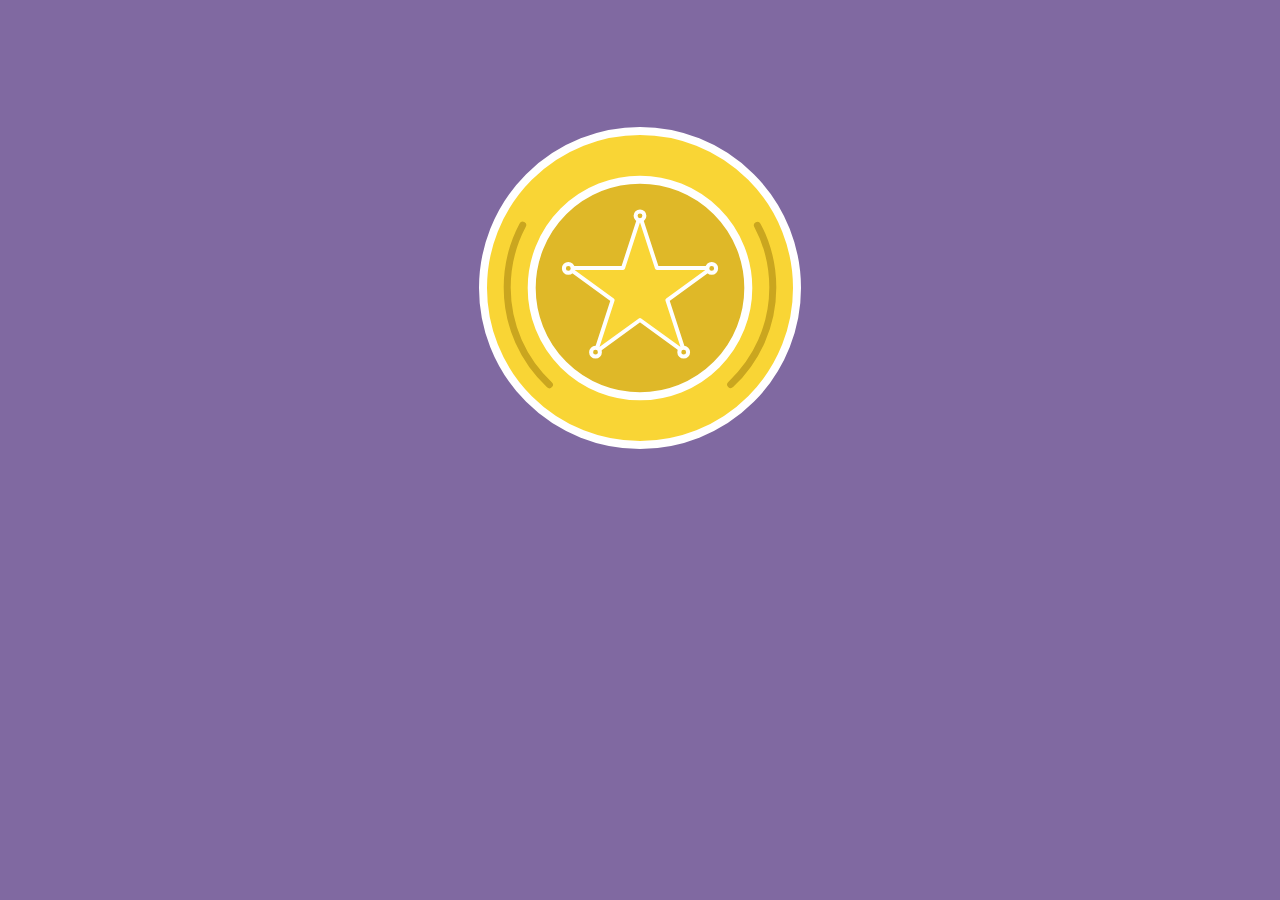
<file: 2-keyframe-animations-and-line-drawings/2-keyframe-animations-and-line-drawings/1-svg-animation-sequence/final/index.html>
<!DOCTYPE html>
<html>
<head>
	<title>Badge Animation</title>
	<link rel="stylesheet" href="css/style.css">
</head>
<body>
  <svg class="badge" xmlns="http://www.w3.org/2000/svg" height="440" width="440" viewBox="-40 -40 440 440">
    <circle class="outer" fill="#F9D535" stroke="#fff" stroke-width="8" stroke-linecap="round" cx="180" cy="180" r="157"/>
    <circle class="inner" fill="#DFB828" stroke="#fff" stroke-width="8" cx="180" cy="180" r="108.3"/>
    <path class="inline" d="M89.4 276.7c-26-24.2-42.2-58.8-42.2-97.1 0-22.6 5.6-43.8 15.5-62.4m234.7.1c9.9 18.6 15.4 39.7 15.4 62.2 0 38.3-16.2 72.8-42.1 97" stroke="#CAA61F" stroke-width="7" stroke-linecap="round" fill="none"/>
    <g class="star">
      <path fill="#F9D535" stroke="#fff" stroke-width="4" stroke-linecap="round" stroke-linejoin="round" d="M180 107.8l16.9 52.1h54.8l-44.3 32.2 16.9 52.1-44.3-32.2-44.3 32.2 16.9-52.1-44.3-32.2h54.8z"/>
      <circle fill="#DFB828" stroke="#fff" stroke-width="4" stroke-linecap="round" stroke-linejoin="round" cx="180" cy="107.8" r="4.4"/>
      <circle fill="#DFB828" stroke="#fff" stroke-width="4" stroke-linecap="round" stroke-linejoin="round" cx="223.7" cy="244.2" r="4.4"/>
      <circle fill="#DFB828" stroke="#fff" stroke-width="4" stroke-linecap="round" stroke-linejoin="round" cx="135.5" cy="244.2" r="4.4"/>
      <circle fill="#DFB828" stroke="#fff" stroke-width="4" stroke-linecap="round" stroke-linejoin="round" cx="108.3" cy="160.4" r="4.4"/>
      <circle fill="#DFB828" stroke="#fff" stroke-width="4" stroke-linecap="round" stroke-linejoin="round" cx="251.7" cy="160.4" r="4.4"/>
    </g>
  </svg>
</body>
</html>
</file>
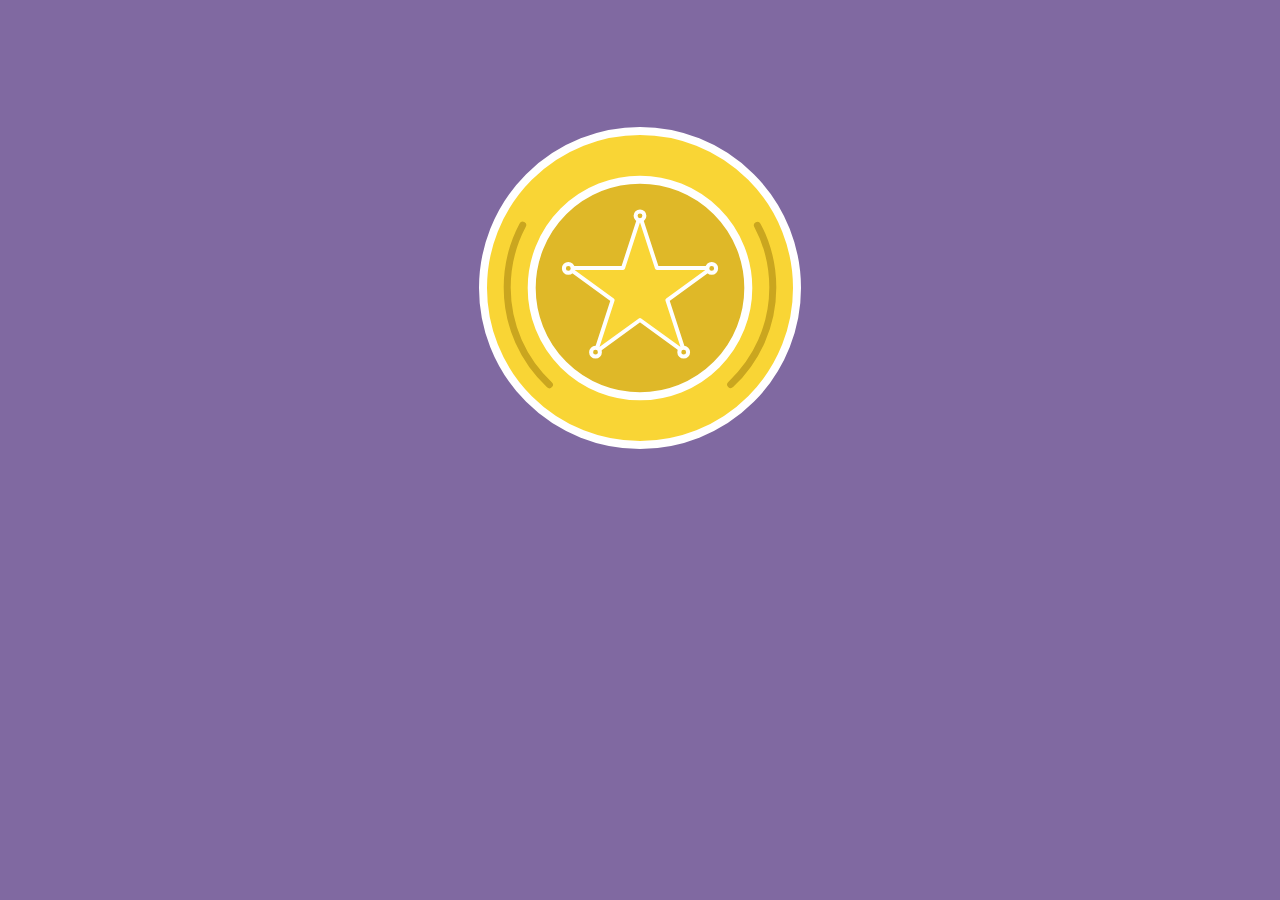
<file: 2-keyframe-animations-and-line-drawings/2-keyframe-animations-and-line-drawings/1-svg-animation-sequence/start/index.html>
<!DOCTYPE html>
<html>
<head>
	<title>Badge Animation</title>
	<link rel="stylesheet" href="css/style.css">
</head>
<body>
  <svg class="badge" xmlns="http://www.w3.org/2000/svg" height="440" width="440" viewBox="-40 -40 440 440">
    <circle class="outer" fill="#F9D535" stroke="#fff" stroke-width="8" stroke-linecap="round" cx="180" cy="180" r="157"/>
    <circle class="inner" fill="#DFB828" stroke="#fff" stroke-width="8" cx="180" cy="180" r="108.3"/>
    <path class="inline" d="M89.4 276.7c-26-24.2-42.2-58.8-42.2-97.1 0-22.6 5.6-43.8 15.5-62.4m234.7.1c9.9 18.6 15.4 39.7 15.4 62.2 0 38.3-16.2 72.8-42.1 97" stroke="#CAA61F" stroke-width="7" stroke-linecap="round" fill="none"/>
	<g class="star">	
		<path fill="#F9D535" stroke="#fff" stroke-width="4" stroke-linecap="round" stroke-linejoin="round" d="M180 107.8l16.9 52.1h54.8l-44.3 32.2 16.9 52.1-44.3-32.2-44.3 32.2 16.9-52.1-44.3-32.2h54.8z"/>
		<circle fill="#DFB828" stroke="#fff" stroke-width="4" stroke-linecap="round" stroke-linejoin="round" cx="180" cy="107.8" r="4.4"/>
		<circle fill="#DFB828" stroke="#fff" stroke-width="4" stroke-linecap="round" stroke-linejoin="round" cx="223.7" cy="244.2" r="4.4"/>
		<circle fill="#DFB828" stroke="#fff" stroke-width="4" stroke-linecap="round" stroke-linejoin="round" cx="135.5" cy="244.2" r="4.4"/>
		<circle fill="#DFB828" stroke="#fff" stroke-width="4" stroke-linecap="round" stroke-linejoin="round" cx="108.3" cy="160.4" r="4.4"/>
		<circle fill="#DFB828" stroke="#fff" stroke-width="4" stroke-linecap="round" stroke-linejoin="round" cx="251.7" cy="160.4" r="4.4"/>
	</g>
</svg>
</body>
</html>
</file>
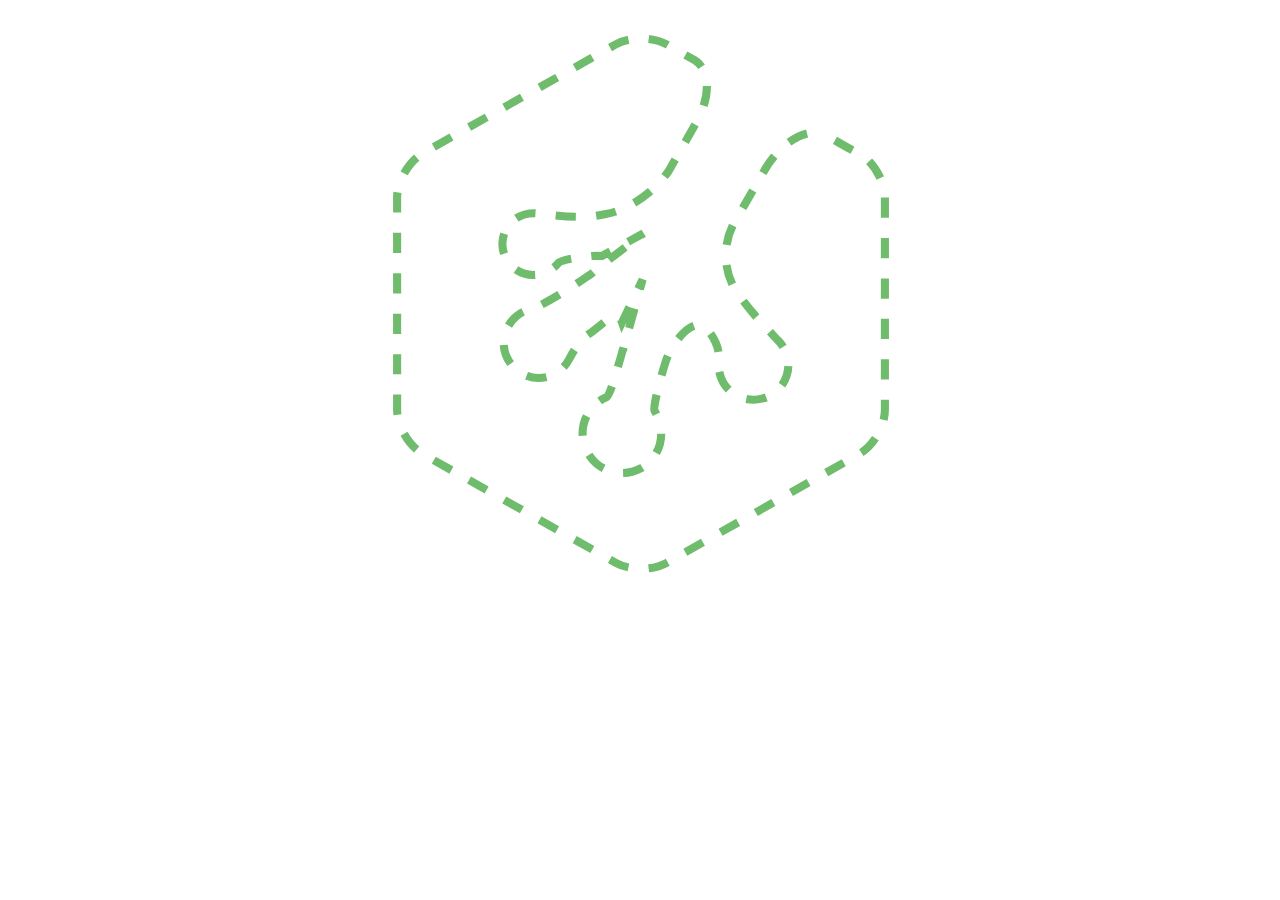
<file: 2-keyframe-animations-and-line-drawings/2-keyframe-animations-and-line-drawings/3-animated-line-drawing/final/index.html>
<!DOCTYPE html>
<html>
<head>
	<title>Animated Line Drawing</title>
	<link rel="stylesheet" href="style.css">
</head>
<body>
	<svg xmlns="http://www.w3.org/2000/svg" x="0" y="0" viewBox="210.7 336.7 125 135" width="340px">
		<path class="logo" fill="transparent" d="M319.4,362.3c-4.3-2.5-11.3,1.4-15.5,8.8l-7.6,13.2c-2.8,5.5-2.4,12.1,1.2,17.2l0.3,0.3
		c3.5,5.1,8.3,9.7,9.8,11.4c0.9,0.9,1.6,2.2,2,3.5c1.3,4.6-1.4,9.4-6,10.6c-4.6,1.3-9.4-1.4-10.6-6c-0.3-1.2-0.4-2.4-0.3-3.4
		c0.3-2-0.4-5-3.1-8s-8.3,2.8-10.1,8.6l-0.1,0.3c-1.8,5.9-2.9,11-2.6,11.5c0.3,0.3,0.4,0.7,0.5,0.9c2.6,5,0.8,10.9-3.9,13.4
		c-4.7,2.5-10.6,0.8-13.2-4.1c-2.5-4.7-0.8-10.6,4.1-13.2c0.3-0.1,0.4-0.3,0.7-0.3c0.4-0.1,1.4-2.6,2.2-5.6c0.9-2.9,1.6-5.4,1.6-5.4
		c0.1-0.3,0.1-0.7,0.3-0.9l4.8-17.2l-5.1,10.6c-0.7-2-1.6-2.1-3.8-0.5c-1.3,0.9-3.5,2.9-4.6,3.5c-2,1.4-3.7,4.2-4.6,6
		c-0.5,1-1.3,2-2.2,2.8c-3.7,3-9,2.5-12.1-1.3c-3-3.7-2.5-9,1.3-12.1c1-0.9,2.4-1.4,3.5-1.7c2.2-0.5,9.6-5,14-8.1
		c0.8-0.5,1.4-1,2-1.6l11.8-9l-10.3,5.6c0,0-1-0.1-2.4,0c-3.8,0.4-7.7,0.9-8.4,1.8c-0.4,0.5-0.9,1-1.6,1.4c-3.4,2.5-8.3,1.7-10.7-1.7
		c-2.5-3.4-1.7-8.3,1.7-10.7c1.4-1,3-1.4,4.7-1.4c2.8,0.1,10.1,1.6,16.1,0.5l1.6-0.3c6-1,13.4-6.4,16.2-11.8c0,0,2.9-5,6.3-11.1
		c3.5-6.2,3.3-12.8-0.5-15.1l-6.9-3.9c-3.5-2-9.2-2-12.7,0l-47.7,26.9c-3.4,2-6.3,6.9-6.3,10.9v52.5c0,4.1,2.9,8.9,6.3,10.9
		l47.7,26.9c3.5,2,9.2,2,12.7,0l47.6-26.9c3.5-2,6.3-6.8,6.3-10.9v-52.5c0-4.1-2.9-8.9-6.3-10.9C327.2,366.8,323.7,364.8,319.4,362.3
		z" />
	</svg>
</body>
</html>
</file>
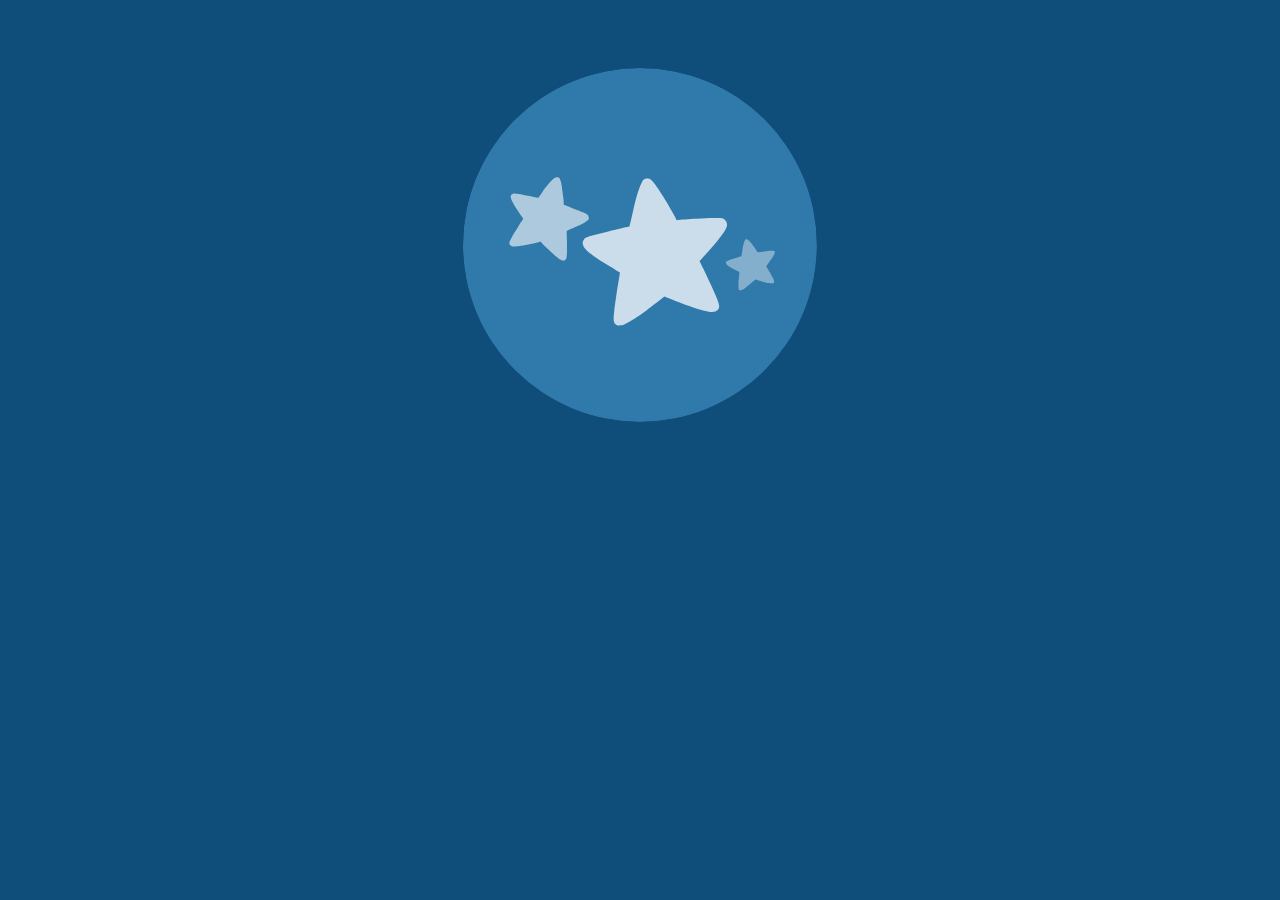
<file: 2-keyframe-animations-and-line-drawings/2-keyframe-animations-and-line-drawings/5-animation-challenge/start/index.html>
<!DOCTYPE html>
<html>
<head>
	<title>SVG Animation</title>
	<link rel="stylesheet" href="css/style.css">
</head>
<body>
	
	<svg xmlns="http://www.w3.org/2000/svg" x="0px" y="0px" viewBox="218.8 226.8 258.4 258.3">
		<clippath id="bg">
			<circle cx="348" cy="356" r="129.2"/>
		</clippath>
		<g class="stars" clip-path="url(#bg)">
			<circle class="stars-bg" fill="#3079AB" stroke="#95C7E8" stroke-width="6" stroke-linecap="round" cx="348" cy="356" r="129.2"/>
			<path class="star" opacity="0.75" fill="#FFFFFF" d="M409.7,337.4c-1.2-1-2.2-1.2-8.4-1c-3,0-6.9,0.2-11.9,0.5c-5.7,0.2-11.4,0.7-14.6,1
				c-1.2-2.5-3.7-6.9-6.4-11.6c-6.9-11.6-9.9-15.3-11.6-17.1c-1.5-2-3.2-1.7-3.7-1.7h-0.2h-0.2c-0.5,0-2.5,0.5-3.2,2.7
				c-1.2,2-3,6.4-6.2,19.5c-1.2,5.2-2.2,10.1-3,12.9c-3,0.7-8.7,2-14.1,3.2c-4.7,1.2-8.7,2.2-11.6,3c-5.7,1.5-6.9,2.2-7.7,3.5
				c-0.7,1-1,2.2-0.5,3.5c0.5,2,2,4.9,15.6,13.4c4.5,2.7,8.7,5.4,11.4,6.9c-0.5,3.2-1.5,9.4-2.5,15.6c-0.7,5.4-1.5,9.6-1.7,12.9
				c-0.7,5.9-0.7,7.9,1.2,9.4c0.7,0.5,1.7,1,3.7,0.7c1.2-0.2,4.5-0.7,18.6-10.9c5.4-4,10.4-7.9,13.1-10.1c3.2,1.2,9.2,3.7,15.3,5.9
				c16.3,5.9,19.5,5.4,20.8,5.2c1.7-0.2,2.7-1.2,3.2-1.7c1.5-2,0.7-4-1.5-9.4c-1.2-3-3-6.9-5.2-11.6c-2.7-5.7-5.4-11.4-6.9-14.3
				c2-2.2,5.4-5.9,8.9-9.9c10.6-12.1,11.4-15.3,11.1-17.3C411.5,339.4,410.7,338.4,409.7,337.4z"/>
			<path class="star" opacity="0.6" fill="#FFFFFF" d="M310.3,334.7c-0.5-0.7-1-1.2-4-2.5c-1.5-0.7-3.5-1.5-6.2-2.5
				c-3-1.2-5.9-2.2-7.7-3c0-1.5-0.2-4.5-0.7-7.4c-0.7-7.4-1.5-10.1-2-11.1c-0.2-1.2-1.2-1.7-1.5-1.7c0,0,0,0-0.2,0c0,0,0,0-0.2,0
				c-0.2,0-1.2-0.2-2.2,0.7c-1,0.7-3,2.5-7.7,8.4c-1.5,2.5-3,4.7-4,5.9c-1.7-0.2-4.7-1-7.9-1.5c-2.7-0.5-4.9-1-6.4-1.2
				c-3.5-0.5-4-0.5-4.7,0c-0.7,0.2-1,1-1.2,1.5c-0.2,1.2,0,3,4.9,10.4c1.5,2.5,3.2,4.7,4.2,6.2c-1,1.5-3,4.5-4.7,7.4
				c-1.7,2.5-3,4.5-3.7,6.2c-1.7,3-2.2,4-1.5,5.2c0.2,0.5,0.7,1,1.7,1.2c0.7,0.2,2.5,0.7,11.9-1.2c3.7-0.7,7.2-1.7,8.9-2.2
				c1.2,1.5,3.7,4,6.4,6.4c6.9,6.7,8.7,7.2,9.4,7.4c1,0.2,1.7,0,2-0.2c1.2-0.7,1.2-1.7,1.5-5.2c0-1.7,0-4.2,0-7.2
				c0-3.5-0.2-6.9-0.2-8.9c1.5-0.7,4.2-1.7,6.7-3c8.2-3.7,9.2-5.2,9.6-6.2C310.5,336.2,310.5,335.5,310.3,334.7z"/>
			<path class="star" opacity="0.4" fill="#FFFFFF" d="M446.1,360.4c-0.5-0.2-0.7-0.2-3-0.2c-1,0-2.5,0.2-4.2,0.5
				c-2,0.2-4,0.5-4.9,0.7c-0.5-0.7-1.5-2.2-2.5-3.7c-2.7-4-3.7-4.9-4.5-5.4c-0.5-0.7-1.2-0.5-1.5-0.5l0,0l0,0c-0.2,0-0.7,0.2-1,1
				c-0.2,0.7-1,2.2-1.7,6.9c-0.2,1.7-0.5,3.5-0.7,4.5c-1,0.2-3,1-4.7,1.5c-1.7,0.5-3,1-4,1.2c-2,0.7-2.2,1-2.5,1.5
				c-0.2,0.2-0.2,0.7,0,1.2c0.2,0.7,0.7,1.5,5.7,4.2c1.5,0.7,3.2,1.7,4,2c0,1.2-0.2,3.2-0.5,5.4c-0.2,1.7-0.2,3.5-0.2,4.5
				c0,2,0,2.7,0.7,3.2c0.2,0.2,0.7,0.2,1.2,0.2c0.5,0,1.5-0.2,6.2-4.2c1.7-1.5,3.5-3,4.2-3.7c1.2,0.2,3.2,1,5.4,1.7
				c5.7,1.5,6.9,1.2,7.2,1.2c0.5-0.2,1-0.5,1-0.7c0.5-0.7,0.2-1.2-0.7-3.2c-0.5-1-1.2-2.2-2.2-4c-1-2-2.2-3.7-2.7-4.7
				c0.7-0.7,1.7-2.2,2.7-3.7c3.2-4.5,3.5-5.4,3.5-6.2C446.6,361.2,446.3,360.7,446.1,360.4z"/>
		</g>
	</svg>

</body>
</html>
</file>
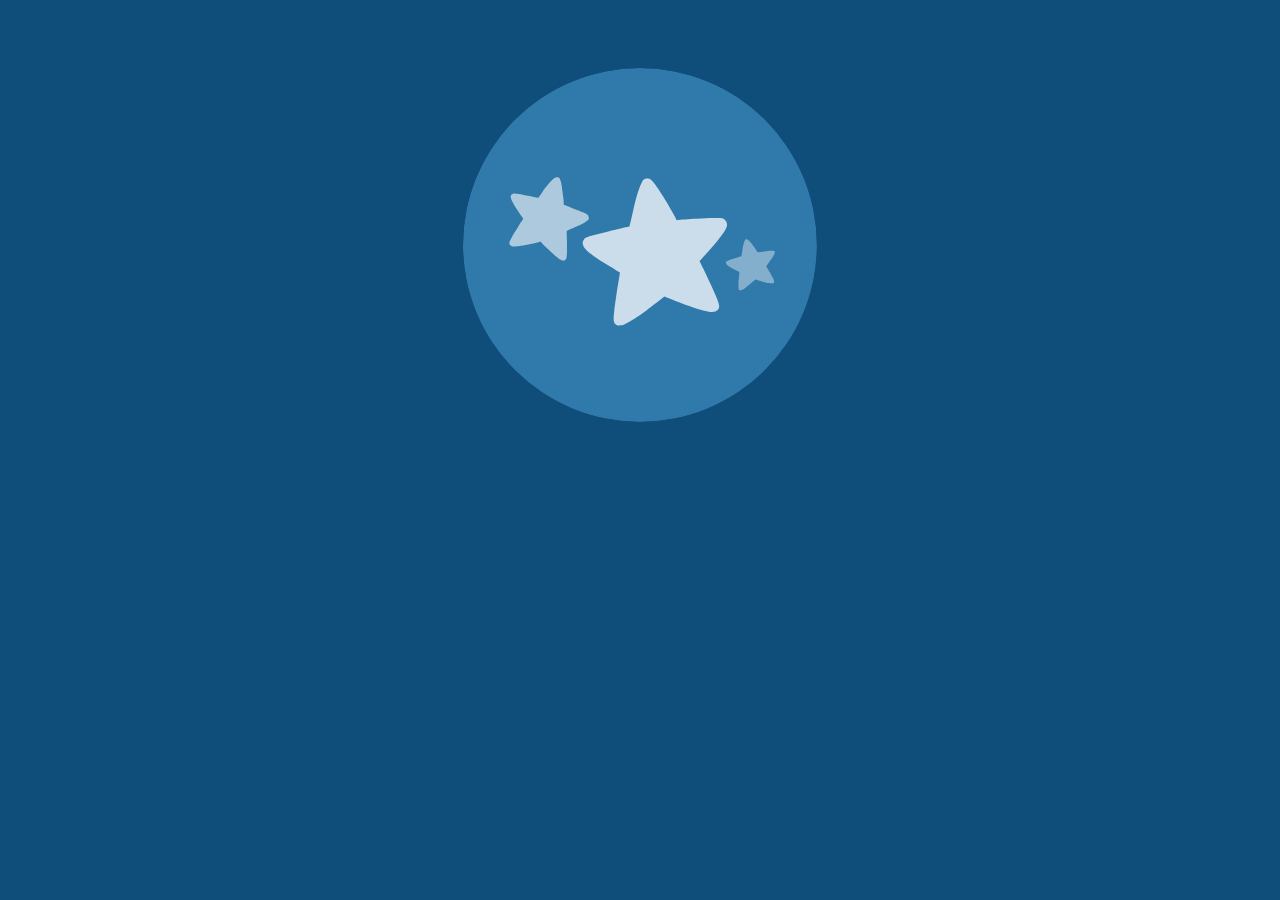
<file: 2-keyframe-animations-and-line-drawings/2-keyframe-animations-and-line-drawings/6-animation-challenge-solution/final/index.html>
<!DOCTYPE html>
<html>
<head>
	<title>SVG Animation</title>
	<link rel="stylesheet" href="css/style.css">
</head>
<body>
	
	<svg xmlns="http://www.w3.org/2000/svg" x="0px" y="0px" viewBox="218.8 226.8 258.4 258.3">
		<clippath id="bg">
			<circle cx="348" cy="356" r="129.2"/>
		</clippath>
		<g class="stars" clip-path="url(#bg)">
			<circle class="stars-bg" fill="#3079AB" stroke="#95C7E8" stroke-width="6" stroke-linecap="round" cx="348" cy="356" r="129.2"/>
			<path class="star" opacity="0.75" fill="#FFFFFF" d="M409.7,337.4c-1.2-1-2.2-1.2-8.4-1c-3,0-6.9,0.2-11.9,0.5c-5.7,0.2-11.4,0.7-14.6,1
				c-1.2-2.5-3.7-6.9-6.4-11.6c-6.9-11.6-9.9-15.3-11.6-17.1c-1.5-2-3.2-1.7-3.7-1.7h-0.2h-0.2c-0.5,0-2.5,0.5-3.2,2.7
				c-1.2,2-3,6.4-6.2,19.5c-1.2,5.2-2.2,10.1-3,12.9c-3,0.7-8.7,2-14.1,3.2c-4.7,1.2-8.7,2.2-11.6,3c-5.7,1.5-6.9,2.2-7.7,3.5
				c-0.7,1-1,2.2-0.5,3.5c0.5,2,2,4.9,15.6,13.4c4.5,2.7,8.7,5.4,11.4,6.9c-0.5,3.2-1.5,9.4-2.5,15.6c-0.7,5.4-1.5,9.6-1.7,12.9
				c-0.7,5.9-0.7,7.9,1.2,9.4c0.7,0.5,1.7,1,3.7,0.7c1.2-0.2,4.5-0.7,18.6-10.9c5.4-4,10.4-7.9,13.1-10.1c3.2,1.2,9.2,3.7,15.3,5.9
				c16.3,5.9,19.5,5.4,20.8,5.2c1.7-0.2,2.7-1.2,3.2-1.7c1.5-2,0.7-4-1.5-9.4c-1.2-3-3-6.9-5.2-11.6c-2.7-5.7-5.4-11.4-6.9-14.3
				c2-2.2,5.4-5.9,8.9-9.9c10.6-12.1,11.4-15.3,11.1-17.3C411.5,339.4,410.7,338.4,409.7,337.4z"/>
			<path class="star" opacity="0.6" fill="#FFFFFF" d="M310.3,334.7c-0.5-0.7-1-1.2-4-2.5c-1.5-0.7-3.5-1.5-6.2-2.5
				c-3-1.2-5.9-2.2-7.7-3c0-1.5-0.2-4.5-0.7-7.4c-0.7-7.4-1.5-10.1-2-11.1c-0.2-1.2-1.2-1.7-1.5-1.7c0,0,0,0-0.2,0c0,0,0,0-0.2,0
				c-0.2,0-1.2-0.2-2.2,0.7c-1,0.7-3,2.5-7.7,8.4c-1.5,2.5-3,4.7-4,5.9c-1.7-0.2-4.7-1-7.9-1.5c-2.7-0.5-4.9-1-6.4-1.2
				c-3.5-0.5-4-0.5-4.7,0c-0.7,0.2-1,1-1.2,1.5c-0.2,1.2,0,3,4.9,10.4c1.5,2.5,3.2,4.7,4.2,6.2c-1,1.5-3,4.5-4.7,7.4
				c-1.7,2.5-3,4.5-3.7,6.2c-1.7,3-2.2,4-1.5,5.2c0.2,0.5,0.7,1,1.7,1.2c0.7,0.2,2.5,0.7,11.9-1.2c3.7-0.7,7.2-1.7,8.9-2.2
				c1.2,1.5,3.7,4,6.4,6.4c6.9,6.7,8.7,7.2,9.4,7.4c1,0.2,1.7,0,2-0.2c1.2-0.7,1.2-1.7,1.5-5.2c0-1.7,0-4.2,0-7.2
				c0-3.5-0.2-6.9-0.2-8.9c1.5-0.7,4.2-1.7,6.7-3c8.2-3.7,9.2-5.2,9.6-6.2C310.5,336.2,310.5,335.5,310.3,334.7z"/>
			<path class="star" opacity="0.4" fill="#FFFFFF" d="M446.1,360.4c-0.5-0.2-0.7-0.2-3-0.2c-1,0-2.5,0.2-4.2,0.5
				c-2,0.2-4,0.5-4.9,0.7c-0.5-0.7-1.5-2.2-2.5-3.7c-2.7-4-3.7-4.9-4.5-5.4c-0.5-0.7-1.2-0.5-1.5-0.5l0,0l0,0c-0.2,0-0.7,0.2-1,1
				c-0.2,0.7-1,2.2-1.7,6.9c-0.2,1.7-0.5,3.5-0.7,4.5c-1,0.2-3,1-4.7,1.5c-1.7,0.5-3,1-4,1.2c-2,0.7-2.2,1-2.5,1.5
				c-0.2,0.2-0.2,0.7,0,1.2c0.2,0.7,0.7,1.5,5.7,4.2c1.5,0.7,3.2,1.7,4,2c0,1.2-0.2,3.2-0.5,5.4c-0.2,1.7-0.2,3.5-0.2,4.5
				c0,2,0,2.7,0.7,3.2c0.2,0.2,0.7,0.2,1.2,0.2c0.5,0,1.5-0.2,6.2-4.2c1.7-1.5,3.5-3,4.2-3.7c1.2,0.2,3.2,1,5.4,1.7
				c5.7,1.5,6.9,1.2,7.2,1.2c0.5-0.2,1-0.5,1-0.7c0.5-0.7,0.2-1.2-0.7-3.2c-0.5-1-1.2-2.2-2.2-4c-1-2-2.2-3.7-2.7-4.7
				c0.7-0.7,1.7-2.2,2.7-3.7c3.2-4.5,3.5-5.4,3.5-6.2C446.6,361.2,446.3,360.7,446.1,360.4z"/>
		</g>
	</svg>

</body>
</html>
</file>
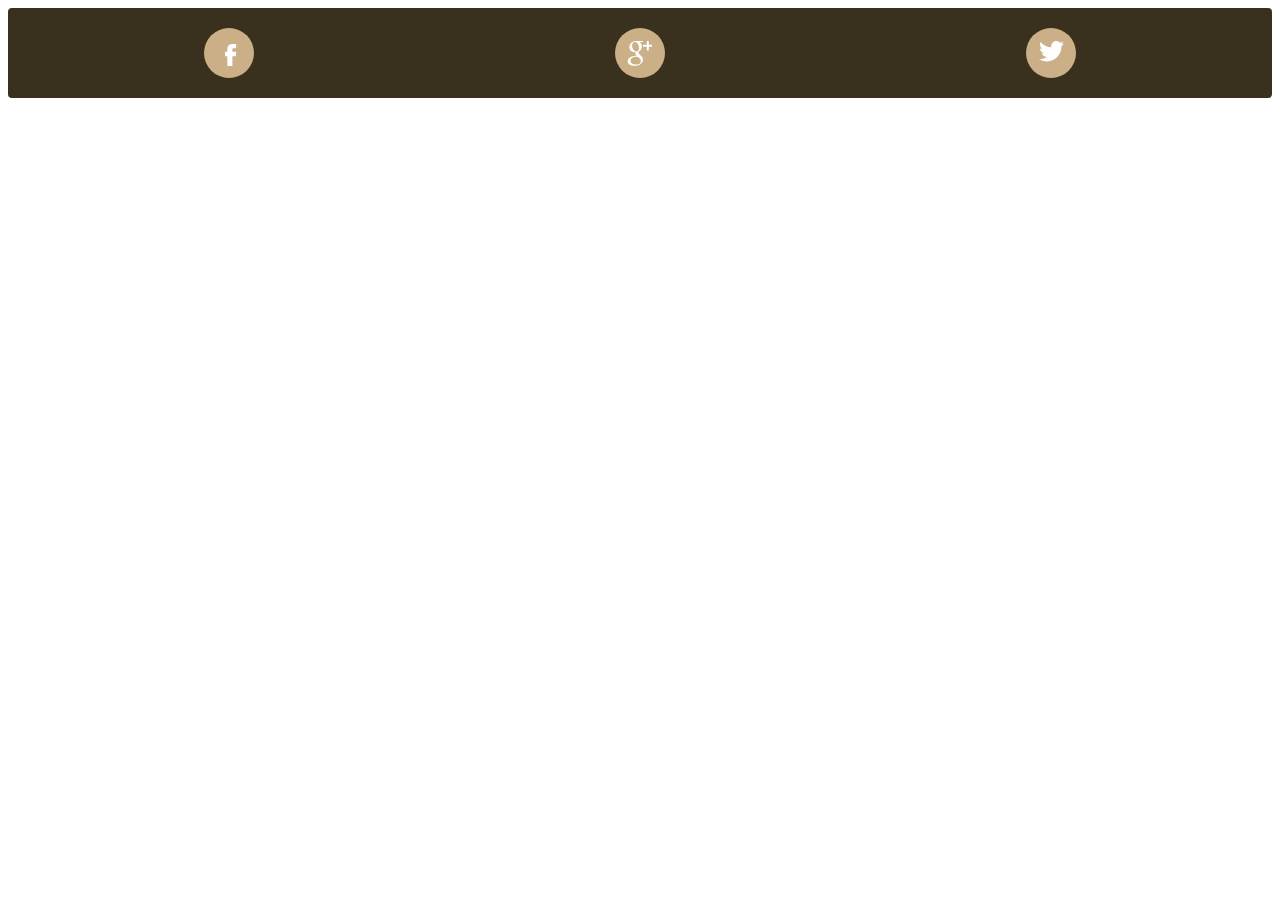
<file: Svg-Workflow-and-Tools+/Svg-Workflow-and-Tools/3-zooming-and-cropping-svg/zooming-and-cropping-final/index.html>
<html lang="en">
<head>
  <meta charset="UTF-8">
  <meta name="viewport" content="width=device-width, initial-scale=1.0">
  <title>Document</title>
  <style>
    #footer{
      background-color:#39311d;
      display: flex;
      border-radius: 4px;
      justify-content: space-around;
padding: 15px;
    }
    
    .social {
display: flex;
justify-content: center;
align-items: center;
background-color: cbaf87;
width: 50px;
height: 50px;
border-radius: 50%;
margin: 5px;}
svg {
  height: 25px;
  width: 25px;
}
  </style>
</head>
<body>
  <div id="footer">
    <div class="social">
      <svg xmlns="http://www.w3.org/2000/svg" viewBox="0 0 50 50">
        <path fill="white" d="M40.43 21.739h-7.645v-5.014c0-1.883 1.248-2.322 2.127-2.322h5.395V6.125l-7.43-.029c-8.248 0-10.125 6.174-10.125 10.125v5.518h-4.77v8.53h4.77v24.137h10.033V30.269h6.77l.875-8.53z"/>
      </svg>
    </div>
    <div class="social">
      <svg xmlns="http://www.w3.org/2000/svg"  viewBox="0 0 32 32">
        <path fill="white" d="M17.7 25.7c0-.3 0-.5-.1-.8-.1-.2-.1-.5-.2-.7-.1-.2-.2-.4-.3-.7-.2-.2-.3-.4-.4-.6-.1-.2-.3-.3-.5-.6l-.5-.5c-.1-.1-.3-.3-.6-.5s-.5-.4-.6-.4-.3-.2-.6-.4-.5-.4-.6-.4h-1c-.7 0-1.4 0-2 .1-.7.1-1.4.2-2.1.5-.7.2-1.3.5-1.9.9s-1 .8-1.3 1.4c-.3.6-.5 1.3-.5 2.1 0 .9.2 1.7.7 2.3.5.7 1.1 1.2 1.8 1.6s1.5.7 2.3.9 1.6.3 2.4.3c.8 0 1.5-.1 2.2-.2.7-.2 1.3-.4 1.9-.8.6-.3 1.1-.8 1.4-1.4.3-.6.5-1.3.5-2.1zM15.4 9.1c0-.8-.1-1.6-.3-2.5-.2-.9-.5-1.7-.9-2.5s-.9-1.5-1.6-2c-.7-.5-1.5-.8-2.3-.8-1.2 0-2.1.4-2.8 1.3-.7.9-1 1.9-1 3.2 0 .6.1 1.2.2 1.9s.4 1.3.7 2c.3.7.7 1.3 1.1 1.8.4.5.9 1 1.5 1.3.6.3 1.2.5 1.9.5 1.2 0 2.1-.4 2.7-1.2.5-.7.8-1.7.8-3zM12.9 0h8.4l-2.6 1.5h-2.6c.9.6 1.6 1.4 2.1 2.4S19 6 19 7.1c0 .9-.1 1.8-.4 2.5-.3.7-.7 1.3-1.1 1.8-.4.4-.8.9-1.3 1.2-.4.4-.8.8-1.1 1.2-.3.4-.4.8-.4 1.3 0 .3.1.7.3 1 .2.3.5.6.8.9.3.3.7.6 1.1.9.4.3.8.7 1.2 1.1.4.4.8.8 1.1 1.3.3.5.6 1 .8 1.6.2.6.3 1.3.3 2 0 2.1-.9 3.9-2.7 5.4-1.9 1.7-4.6 2.5-8.1 2.5-.8 0-1.5-.1-2.3-.2-.8-.1-1.6-.3-2.3-.6-.8-.3-1.5-.7-2.1-1.1-.6-.4-1.1-1-1.5-1.7C1 27.6.8 26.9.8 26c0-.8.2-1.6.7-2.6.4-.8 1-1.5 1.8-2.1.8-.6 1.8-1.1 2.8-1.4 1-.3 2-.5 3-.7.9-.1 1.9-.2 2.9-.3-.8-1.1-1.2-2-1.2-2.9v-.5c0-.1.1-.3.1-.4 0-.1.1-.2.2-.4s.1-.3.1-.4c-.5.1-1 .1-1.3.1-1.9 0-3.5-.6-4.9-1.9-1.4-1.3-2-2.8-2-4.7C3 6 3.6 4.4 4.8 3 6 1.7 7.5.8 9.3.4c1.2-.3 2.4-.4 3.6-.4zm19.9 4.9v2.5h-4.9v4.9h-2.5V7.4h-4.9V4.9h4.9V0h2.5v4.9h4.9z"/>
      </svg>
    </div>
    <div class="social">
      <svg xmlns="http://www.w3.org/2000/svg"  viewBox="0 0 32 32">
        <path fill="white" d="M32 3.1c-1.2.5-2.4.9-3.8 1 1.4-.8 2.4-2.1 2.9-3.6-1.3.8-2.7 1.3-4.2 1.6C25.8.8 24 0 22.2 0c-3.6 0-6.6 2.9-6.6 6.6 0 .5.1 1 .2 1.5-5.5-.3-10.3-2.9-13.6-6.9-.6 1-.9 2.1-.9 3.3 0 2.3 1.2 4.3 2.9 5.5-1.1 0-2.1-.3-3-.8v.1c0 3.2 2.3 5.8 5.3 6.4-.6.1-1.1.2-1.7.2-.4 0-.8 0-1.2-.1.8 2.6 3.3 4.5 6.1 4.6-2.2 1.8-5.1 2.8-8.2 2.8-.5 0-1.1 0-1.6-.1 2.9 1.9 6.4 3 10.1 3 12.1 0 18.7-10 18.7-18.7v-.8c1.3-1 2.4-2.2 3.3-3.5z"/>
      </svg>
    </div>
  </div>
</body>
</html>
</file>
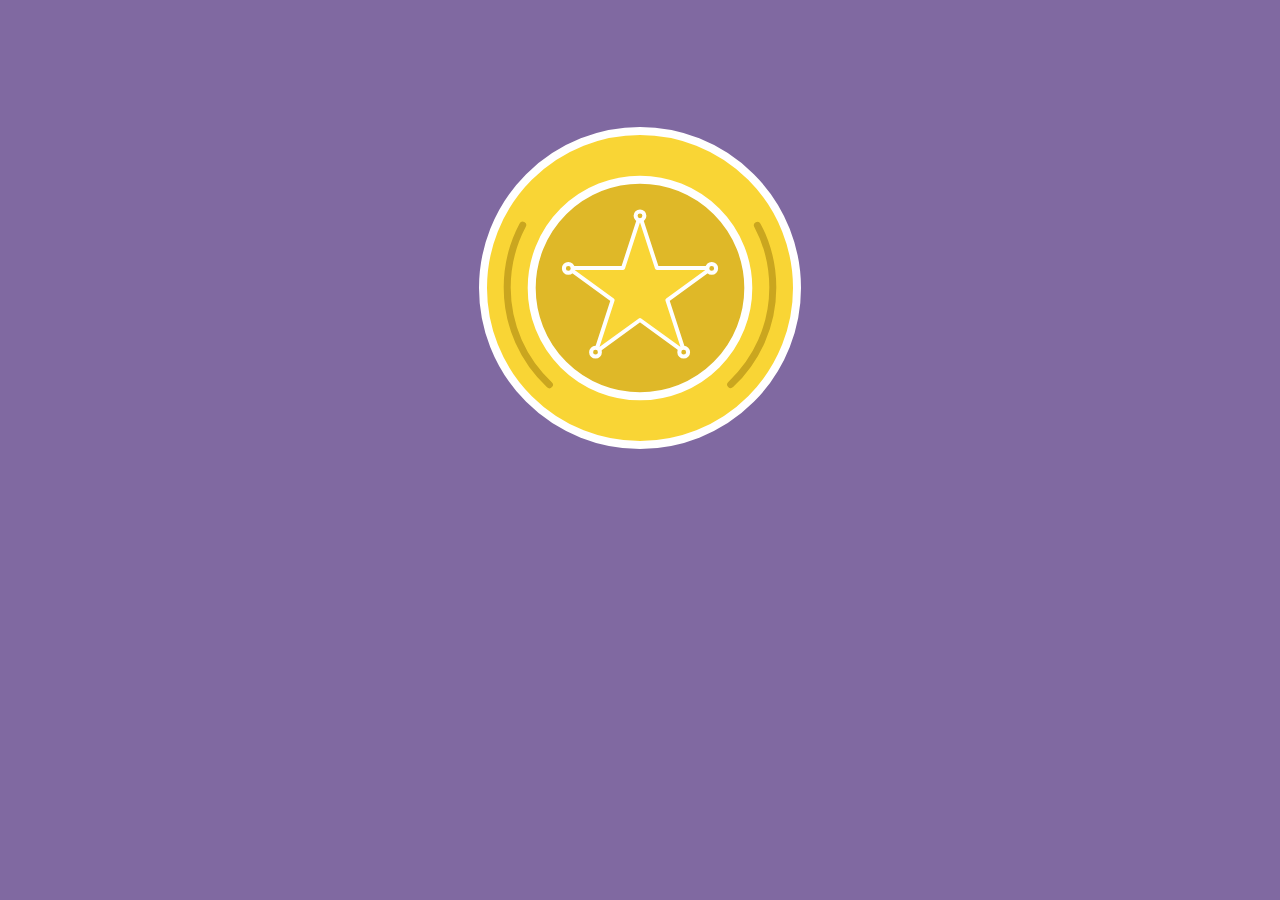
<file: Svg-Workflow-and-Tools+/Svg-Workflow-and-Tools/4-grouping-graphics/badge-example/index.html>
<!DOCTYPE html>
<html>
<head>
	<title>Badge Animation</title>
	<link rel="stylesheet" href="css/style.css">
</head>
<body>
  <svg class="badge" xmlns="http://www.w3.org/2000/svg" height="440" width="440" viewBox="-40 -40 440 440">
    <circle fill="#F9D535" stroke="#fff" stroke-width="8" stroke-linecap="round" cx="180" cy="180" r="157"/>
    <circle fill="#DFB828" stroke="#fff" stroke-width="8" cx="180" cy="180" r="108.3"/>
    <path d="M89.4 276.7c-26-24.2-42.2-58.8-42.2-97.1 0-22.6 5.6-43.8 15.5-62.4m234.7.1c9.9 18.6 15.4 39.7 15.4 62.2 0 38.3-16.2 72.8-42.1 97" stroke="#CAA61F" stroke-width="7" stroke-linecap="round" fill="none"/>
    <g class="star">
      <path fill="#F9D535" stroke="#fff" stroke-width="4" stroke-linecap="round" stroke-linejoin="round" d="M180 107.8l16.9 52.1h54.8l-44.3 32.2 16.9 52.1-44.3-32.2-44.3 32.2 16.9-52.1-44.3-32.2h54.8z"/>
      <circle fill="#DFB828" stroke="#fff" stroke-width="4" stroke-linecap="round" stroke-linejoin="round" cx="180" cy="107.8" r="4.4"/>
      <circle fill="#DFB828" stroke="#fff" stroke-width="4" stroke-linecap="round" stroke-linejoin="round" cx="223.7" cy="244.2" r="4.4"/>
      <circle fill="#DFB828" stroke="#fff" stroke-width="4" stroke-linecap="round" stroke-linejoin="round" cx="135.5" cy="244.2" r="4.4"/>
      <circle fill="#DFB828" stroke="#fff" stroke-width="4" stroke-linecap="round" stroke-linejoin="round" cx="108.3" cy="160.4" r="4.4"/>
      <circle fill="#DFB828" stroke="#fff" stroke-width="4" stroke-linecap="round" stroke-linejoin="round" cx="251.7" cy="160.4" r="4.4"/>
    </g>
  </svg>
</body>
</html>
</file>
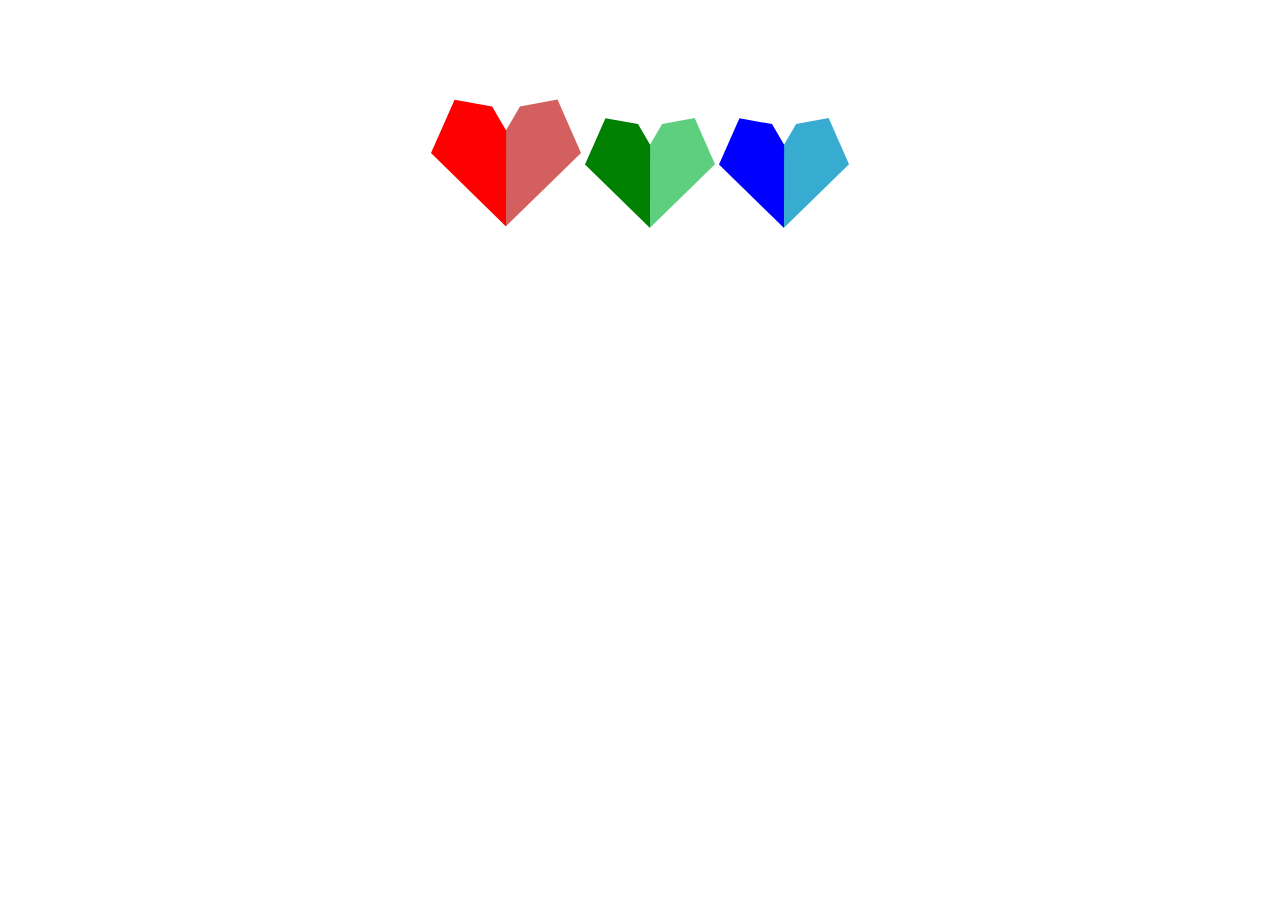
<file: Svg-Workflow-and-Tools+/Svg-Workflow-and-Tools/4-grouping-graphics/organizing-svg/index.html>
<!DOCTYPE html>
<html>
  <head>
    <meta charset="utf-8">
    <title>SVGs</title>
    <link rel="stylesheet" href="style.css">
  </head>
  <body>
    <!-- HEART GRAPHIC -->
    <svg xmlns="http://www.w3.org/2000/svg" style="display:none">

        <symbol id="heart" viewBox="0 0 113.8 96.2">
          <path fill="currentColor" d="M96 0L67.5 5.2 56.9 23.3v72.8l56.9-55.6z"/>
          <path d="M46.4 5.3L17.9.1 0 40.6l56.9 55.6.1-72.8z"/>
        </symbol>
      </defs>
      
    </svg>
    
    <div class="main">
      <!-- Red -->
      <svg height="150" width="150">
        <use href="#heart" class="heart-red" ></use>


      </svg>
      
      <!-- Green -->
      <svg height="130" width="130">
        <use href="#heart" class="heart-green" ></use>
      </svg>
      
      
      <!-- Blue -->
      <svg height="130" width="130">
        <use href="#heart" class="heart-blue" ></use>
      </svg>
     
    </div>
    
  </body>
</html>
</file>
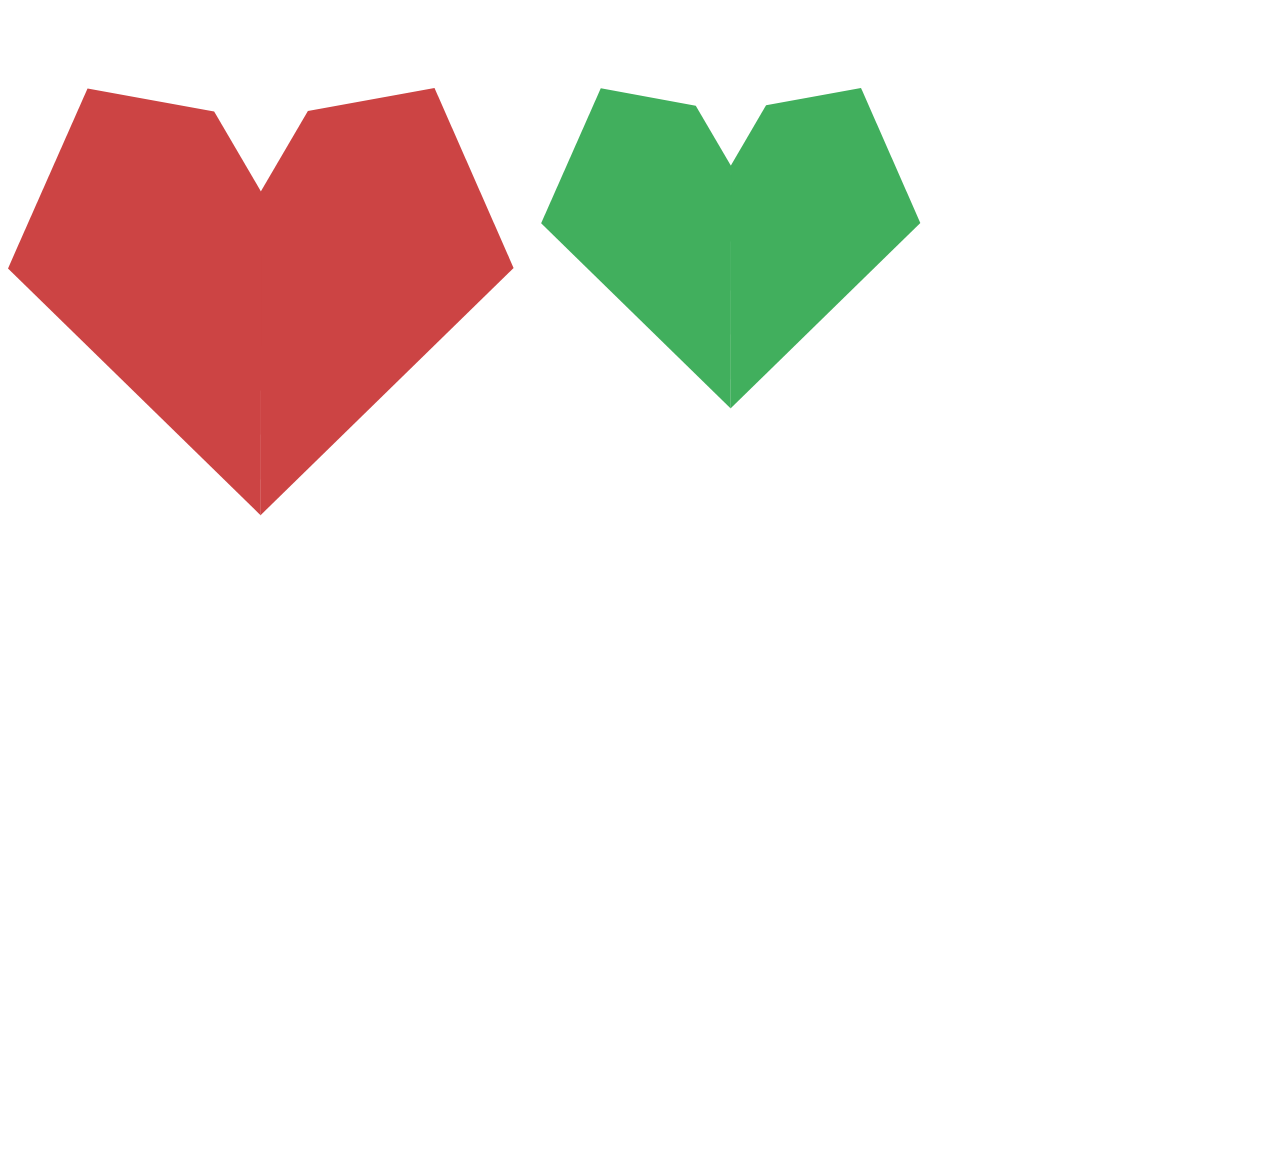
<file: Svg-Workflow-and-Tools+/Svg-Workflow-and-Tools/4-grouping-graphics/organizing-svg_final/index.html>
<!DOCTYPE html>
<html>
  <head>
    <meta charset="utf-8">
    <title>SVGs</title>
    <link rel="stylesheet" href="style.css">
  </head>
  <body>
    <!-- HEART GRAPHIC -->
    <svg xmlns="http://www.w3.org/2000/svg" viewBox="0 0 113.8 96.2">
      <defs>
        <g class="heart" id="heart">
          <path d="M96 0L67.5 5.2 56.9 23.3v72.8l56.9-55.6z"/>
          <path d="M46.4 5.3L17.9.1 0 40.6l56.9 55.6.1-72.8z"/>
        </g>
      </defs>
      
      <!-- Usage -->
      <use xlink:href="#heart" fill="#c44" transform="scale(.4)"/>
      <use xlink:href="#heart" fill="#41af5d" transform="scale(.3) translate(160)"/>
    </svg>
    
    <div class="main">
      <!-- Red -->

      
      <!-- Green -->

      
      <!-- Blue -->
     
    </div>
    
  </body>
</html>
</file>
<file: 2-keyframe-animations-and-line-drawings/2-keyframe-animations-and-line-drawings/1-svg-animation-sequence/final/css/style.css>
/* --------------------------
  Base
--------------------------- */

body {
  background: #8069a1;
  padding-top: 60px;
}

svg {
	margin: auto;
  display: block;
}

/* --------------------------
  Keyframes
--------------------------- */

@keyframes grow {
  0% {
    transform: scale(0);
  }
  30% {
    transform: scale(1.1);
  }
  60% {
    transform: scale(0.9);
  }
}

/* --------------------------
  SVG Styles
--------------------------- */

.badge * {
  transform-origin: 50% 50%;
}

.outer,
.inner,
.inline {
  animation: grow 1s ease-out backwards;
}

.inner {
  animation-delay: .1s;
}

.inline {
  animation-delay: .15s;
}
</file>
<file: 2-keyframe-animations-and-line-drawings/2-keyframe-animations-and-line-drawings/1-svg-animation-sequence/start/css/style.css>
/* --------------------------
  Base
--------------------------- */

body {
  background: #8069a1;
  padding-top: 60px;
}

svg {
	margin: auto;
  display: block;
}

/* --------------------------
  Keyframes
--------------------------- */
@keyframes grow {
  0% {
    transform: scale(0);
  }
  30% {
    transform: scale(1.1);
  }
  60% {
    transform: scale(0.9);
  }
}


/* --------------------------
  SVG Styles
--------------------------- */
.badge * {
  transform-origin: 180px 180px
}

.outer,
.inner,
.inline {
  animation: grow 1s ease-out backwards;
}
.inner {
  animation-delay: .1s;
}

.inline {
  animation-delay: .15s;
}
</file>
<file: 2-keyframe-animations-and-line-drawings/2-keyframe-animations-and-line-drawings/3-animated-line-drawing/final/style.css>
/* --------------------------
  Keyframes
--------------------------- */



/* --------------------------
  SVG Styles
--------------------------- */

svg {
	display: block;
	margin: 2em auto 0;
	width: 40%;
}

.logo {
  stroke: #6fbc6d;
  stroke-width: 2;
  stroke-dasharray: 5;
  stroke-dashoffset: 15;
}
</file>
<file: 2-keyframe-animations-and-line-drawings/2-keyframe-animations-and-line-drawings/5-animation-challenge/start/css/style.css>
/* --------------------------
  Base
--------------------------- */

body {
  padding-top: 60px;
	background: #0f4e7a;
}

svg {
	margin: auto;
  display: block;
	width: 28%;
}

/* --------------------------
  Keyframes
--------------------------- */
@keyframes slide {
  50% {
    transform: translate3d(0,-10px,0);
  }
  80% {
    transform: translate3d(0,10px,0);
  }
  100% {
    transform: translate3d(0,0,0);
  }
}

@keyframes grow {
  0% {
    transform: scale(1);
  }
  50% {
    transform: scale(1.15) rotate(-5deg);
    opacity: 1;
    fill: #fdf097;
  }
  100% {
    transform: scale(1);
  }
}

@keyframes offset {
  60% {
    stroke-opacity: 1;
  }
  100% {
    stroke-dashoffset: 0;
  }
}

/* --------------------------
  SVG Styles
--------------------------- */

.stars * {
  transform-origin: 348px 356px;
}

.stars-bg {
  stroke-opacity: 0;
  stroke-dasharray: 815;
  stroke-dashoffset: 815;
  animation: offset .8s 2.2s linear forwards;
}

.star {
   transform: translate3d(0, 180px, 0);
   animation: slide .5s forwards,
              grow .6s ease-out forwards;    
}

.star:nth-of-type(1) {
  animation-delay: .5s, 1.8s;
}

.star:nth-of-type(2) {
  animation-delay: 0s, 1.5s;
}

.star:nth-of-type(3) {
  animation-delay: .8s, 2s;
}
</file>
<file: 2-keyframe-animations-and-line-drawings/2-keyframe-animations-and-line-drawings/6-animation-challenge-solution/final/css/style.css>
/* --------------------------
  Base
--------------------------- */

body {
  padding-top: 60px;
	background: #0f4e7a;
}

svg {
	margin: auto;
  display: block;
	width: 28%;
}

/* --------------------------
  Keyframes
--------------------------- */

@keyframes slide {
	50% {
		transform: translate3d(0,-10px,0);
	}
	80% {
		transform: translate3d(0,10px,0);
	}
	100% {
		transform: translate3d(0,0,0);
	}
} 

@keyframes grow {
	0% {
		transform: scale(1);
	}
	50% {
		transform: scale(1.15) rotate(-5deg);
		opacity: 1;
		fill: #fdf097;
	}
	100% {
		transform: scale(1);
	}
}

@keyframes offset {
	60% {
		stroke-opacity: 1;
	}
	100% {
		stroke-dashoffset: 0;
	}
}

/* --------------------------
  SVG Styles
--------------------------- */

.stars * {
	transform-origin: 50% 50%;
}

.stars-bg {
	stroke-opacity: 0;
  stroke-dasharray: 815;
  stroke-dashoffset: 815;
	animation: offset .8s 2.2s linear forwards;
}

.star {
	transform: translate3d(0, 180px, 0);
	animation: slide .5s forwards, 
		         grow .6s ease-out forwards;
}

	.star:nth-of-type(1) {
		animation-delay: .5s, 1.8s;  
	}
	
	.star:nth-of-type(2) {
		animation-delay: 0s, 1.5s;
	}
	 
	.star:nth-of-type(3) {
		animation-delay: .8s, 2s;
	}
</file>
<file: Svg-Workflow-and-Tools+/Svg-Workflow-and-Tools/4-grouping-graphics/badge-example/css/style.css>
/* --------------------------
  Base
--------------------------- */

body {
  background: #8069a1;
  padding-top: 60px;
}

svg {
	margin: auto;
  display: block;
}

/* --------------------------
  Keyframes
--------------------------- */

@keyframes turn {
  0% {
    transform: rotate(0) scale(0);
    opacity: 0;
  }
  60% {
    transform: rotate(375deg) scale(1.1);
  }
  80% {
    transform: rotate(355deg) scale(0.9);
  }
  100% {
    transform: rotate(360deg) scale(1);
  }
}

@keyframes pulse {
  50% {
    transform: scale(1.4);
  }
}

/* --------------------------
  SVG Styles
--------------------------- */

.badge * {
  transform-origin: 50% 50%;
}

.star {
  animation: turn 1.1s .2s ease-out backwards;
}

.star circle {
  animation: pulse .7s 1.5s;
}

  .star circle:nth-of-type(2) {
    animation-delay: 1.6s;
  }
  
  .star circle:nth-of-type(3) {
    animation-delay: 1.7s;
  }
  
  .star circle:nth-of-type(4) {
    animation-delay: 1.8s;
  }
  
  .star circle:nth-of-type(5) {
    animation-delay: 1.9s;
  }
</file>
<file: Svg-Workflow-and-Tools+/Svg-Workflow-and-Tools/4-grouping-graphics/organizing-svg/style.css>
html {
  text-align: center;
  padding-top: 5em;
}


.heart-red {
  fill:red;
  color:#d35f5f;
}

.heart-green {
  fill:green;
  color:#5ece7f;
}

.heart-blue {
  fill:blue;
  color:#38acd0;
}
</file>
<file: Svg-Workflow-and-Tools+/Svg-Workflow-and-Tools/4-grouping-graphics/organizing-svg_final/style.css>
html {
  text-align: center;
  padding-top: 5em;
}

/*.heart {
  fill: #c44;
}*/
</file>
